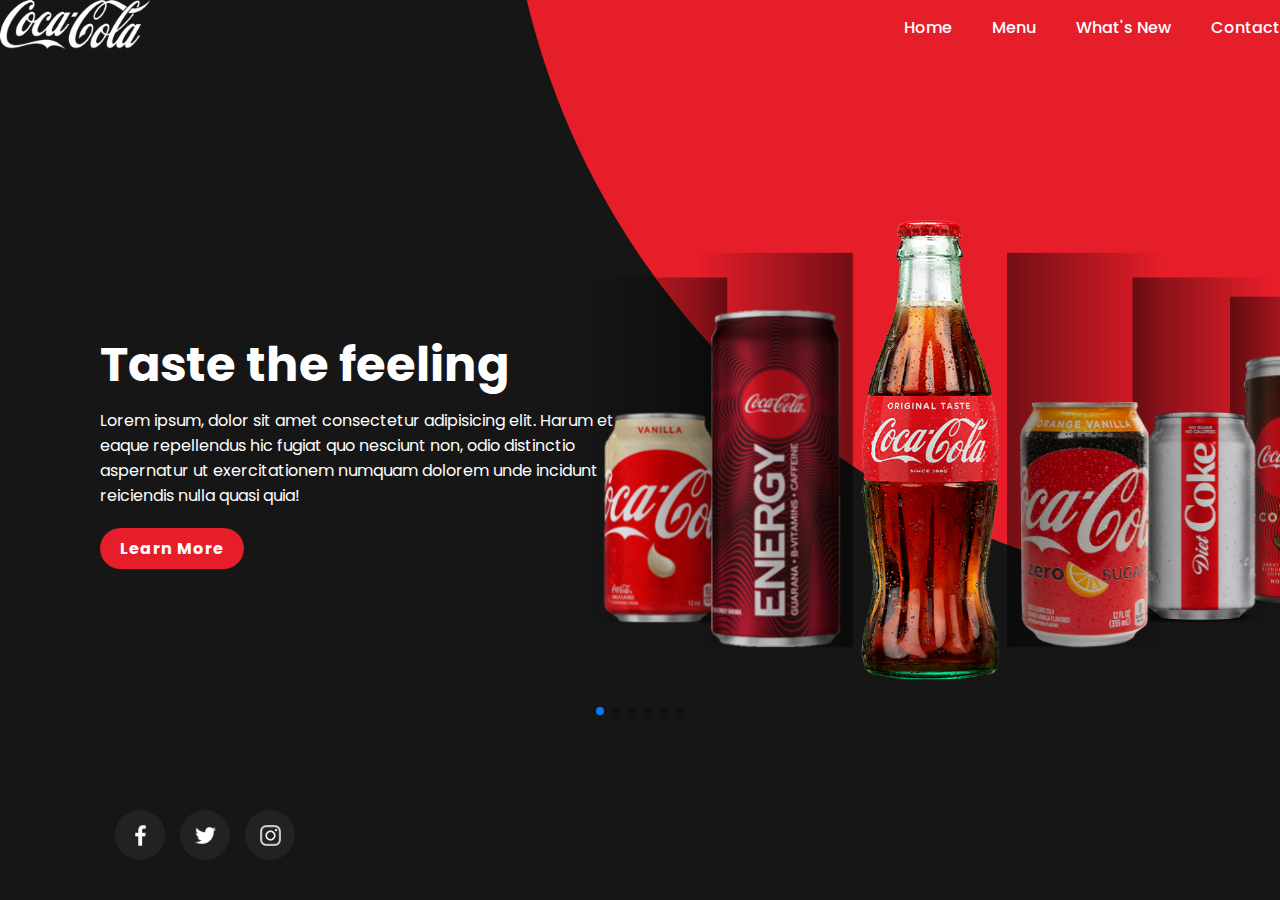
<file: index.html>
<!DOCTYPE html>
<html lang="en">
<head>
    <meta charset="UTF-8">
    <meta http-equiv="X-UA-Compatible" content="IE=edge">
    <meta name="viewport" content="width=device-width, initial-scale=1.0">

<!-- 
    <link rel="preconnect" href="https://fonts.googleapis.com">
    <link rel="preconnect" href="https://fonts.gstatic.com" crossorigin> -->


    <link rel="stylesheet" href="https://unpkg.com/swiper/swiper-bundle.min.css" />
    <link href="https://fonts.googleapis.com/css2?family=Poppins:wght@100&display=swap" rel="stylesheet">
    <link rel="stylesheet" href="stylings.css">
    <link rel = "icon" href = 
    "images/coca-cola-png-41660.png" 
            type = "image/x-icon">
    <title>Advertisment</title>
</head>
<body>
    <section>
        <div class="circle"></div>
        <header>
            <a href="#"><img src="images/logo.png" alt="" class="logo"></a>
            <div class="toggle" onclick="toggleMenu">
            <ul class="navigation">
            <li><a href="#">Home</a></li>
            <li><a href="#">Menu</a></li>
            <li><a href="#">What's New</a></li>
            <li><a href="#">Contact</a></li>
            </ul></div>
        </header>
        <div class="content">
            <div class="textbox">
                <h2>Taste the feeling</h2>
                <p>Lorem ipsum, dolor sit amet consectetur adipisicing elit. Harum et eaque repellendus hic fugiat quo nesciunt non, odio distinctio aspernatur ut exercitationem numquam dolorem unde incidunt reiciendis nulla quasi quia!</p>
                <a href="#">Learn More</a>
            </div>
        <div class="imgBox">
            <div class="swiper-container">
                <div class="swiper-wrapper">
        <div class="swiper-slide"><img src="images/cocacola1.png"></div>
        <div class="swiper-slide"><img src="images/cocacola2.png"></div>
        <div class="swiper-slide"><img src="images/cocacola3.png"></div>
        <div class="swiper-slide"><img src="images/cocacola4.png"></div>
        <div class="swiper-slide"><img src="images/cocacola5.png"></div>
        <div class="swiper-slide"><img src="images/cocacola6.png"></div>
                </div>
        </div></div>
            <!-- Add Pagination -->
    <div class="swiper-pagination"></div>

            <!-- <div class="imgbox">
                <div class="swiper-container">
                <div class="swiper-wrapper">
                <div class="swiper-slide"><img src="images/cocacola1.png" alt=""></div>
                <div class="swiper-slide"><img src="images/cocacola2.png" alt=""></div>
                <div class="swiper-slide"><img src="images/cocacola3.png" alt=""></div>
                <div class="swiper-slide"><img src="images/cocacola4.png" alt=""></div>
                <div class="swiper-slide"><img src="images/cocacola5.png" alt=""></div>
                <div class="swiper-slide"><img src="images/cocacola6.png" alt=""></div>
                </div>


                 <div class="swiper-pagination"></div> 


                </div>
            </div> -->

        </div>
        <ul class="sci">
        <li><a href="#"><img src="images/facebook.png" alt=""></a></li>
        <li><a href="#"><img src="images/twitter.png" alt=""></a></li>
        <li><a href="#"><img src="images/instagram.png" alt=""></a></li>
        </ul>
    </section>
    <script src="https://unpkg.com/swiper/swiper-bundle.min.js"></script>
    <script>
        var swiper = new Swiper('.swiper-container', {
          effect: 'coverflow',
          grabCursor: true,
          centeredSlides: true,
          slidesPerView: 'auto',
          coverflowEffect: {
            rotate: 0,
            stretch: 0,
            depth: 200,
            modifier: 1,
            slideShadows: true,
          },
          pagination: {
            el: '.swiper-pagination',
          },
          loop : true
        });

        function toggleMenu(){
            const menuToggle = document.querySelector('.toggle');
            const navigation = document.querySelector('.navigation');
            menuToggle.classList.toggle('active')
            navigation.classList.toggle('active')
        }
      </script>

</body>
</html>
</file>
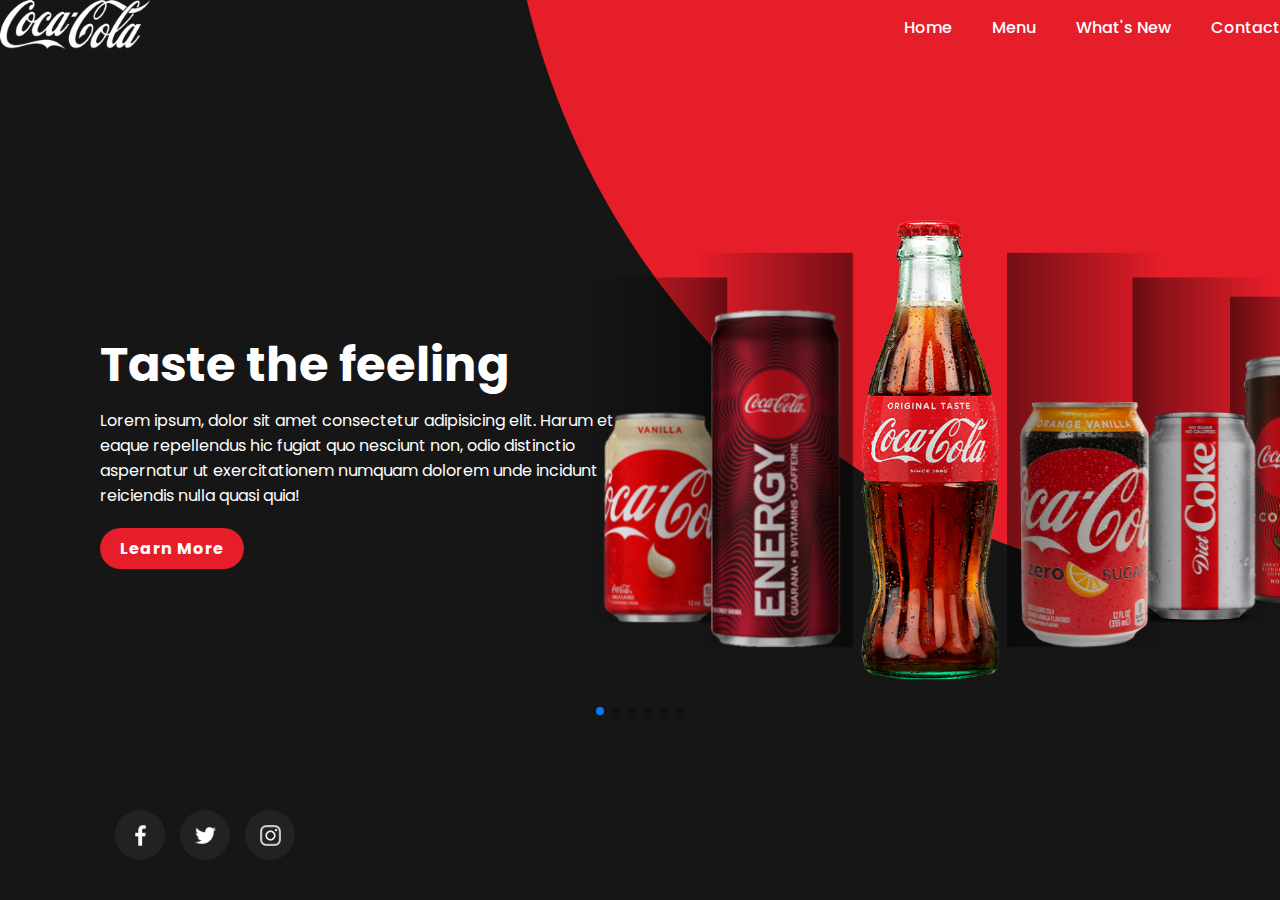
<file: finalsigh.html>
<!DOCTYPE html>
<html lang="en">
<head>
    <meta charset="UTF-8">
    <meta http-equiv="X-UA-Compatible" content="IE=edge">
    <meta name="viewport" content="width=device-width, initial-scale=1.0">

<!-- 
    <link rel="preconnect" href="https://fonts.googleapis.com">
    <link rel="preconnect" href="https://fonts.gstatic.com" crossorigin> -->


    <link rel="stylesheet" href="https://unpkg.com/swiper/swiper-bundle.min.css" />
    <link href="https://fonts.googleapis.com/css2?family=Poppins:wght@100&display=swap" rel="stylesheet">
    <link rel="stylesheet" href="stylings.css">
    <title>Advertisment</title>
</head>
<body>
    <section>
        <div class="circle"></div>
        <header>
            <a href="#"><img src="images/logo.png" alt="" class="logo"></a>
            <div class="toggle" onclick="toggleMenu">
            <ul class="navigation">
            <li><a href="#">Home</a></li>
            <li><a href="#">Menu</a></li>
            <li><a href="#">What's New</a></li>
            <li><a href="#">Contact</a></li>
            </ul></div>
        </header>
        <div class="content">
            <div class="textbox">
                <h2>Taste the feeling</h2>
                <p>Lorem ipsum, dolor sit amet consectetur adipisicing elit. Harum et eaque repellendus hic fugiat quo nesciunt non, odio distinctio aspernatur ut exercitationem numquam dolorem unde incidunt reiciendis nulla quasi quia!</p>
                <a href="#">Learn More</a>
            </div>
        <div class="imgBox">
            <div class="swiper-container">
                <div class="swiper-wrapper">
        <div class="swiper-slide"><img src="images/cocacola1.png"></div>
        <div class="swiper-slide"><img src="images/cocacola2.png"></div>
        <div class="swiper-slide"><img src="images/cocacola3.png"></div>
        <div class="swiper-slide"><img src="images/cocacola4.png"></div>
        <div class="swiper-slide"><img src="images/cocacola5.png"></div>
        <div class="swiper-slide"><img src="images/cocacola6.png"></div>
                </div>
        </div></div>
            <!-- Add Pagination -->
    <div class="swiper-pagination"></div>

            <!-- <div class="imgbox">
                <div class="swiper-container">
                <div class="swiper-wrapper">
                <div class="swiper-slide"><img src="images/cocacola1.png" alt=""></div>
                <div class="swiper-slide"><img src="images/cocacola2.png" alt=""></div>
                <div class="swiper-slide"><img src="images/cocacola3.png" alt=""></div>
                <div class="swiper-slide"><img src="images/cocacola4.png" alt=""></div>
                <div class="swiper-slide"><img src="images/cocacola5.png" alt=""></div>
                <div class="swiper-slide"><img src="images/cocacola6.png" alt=""></div>
                </div>


                 <div class="swiper-pagination"></div> 


                </div>
            </div> -->

        </div>
        <ul class="sci">
        <li><a href="#"><img src="images/facebook.png" alt=""></a></li>
        <li><a href="#"><img src="images/twitter.png" alt=""></a></li>
        <li><a href="#"><img src="images/instagram.png" alt=""></a></li>
        </ul>
    </section>
    <script src="https://unpkg.com/swiper/swiper-bundle.min.js"></script>
    <script>
        var swiper = new Swiper('.swiper-container', {
          effect: 'coverflow',
          grabCursor: true,
          centeredSlides: true,
          slidesPerView: 'auto',
          coverflowEffect: {
            rotate: 0,
            stretch: 0,
            depth: 200,
            modifier: 1,
            slideShadows: true,
          },
          pagination: {
            el: '.swiper-pagination',
          },
          loop : true
        });

        function toggleMenu(){
            const menuToggle = document.querySelector('.toggle');
            const navigation = document.querySelector('.navigation');
            menuToggle.classList.toggle('active')
            navigation.classList.toggle('active')
        }
      </script>

</body>
</html>
</file>
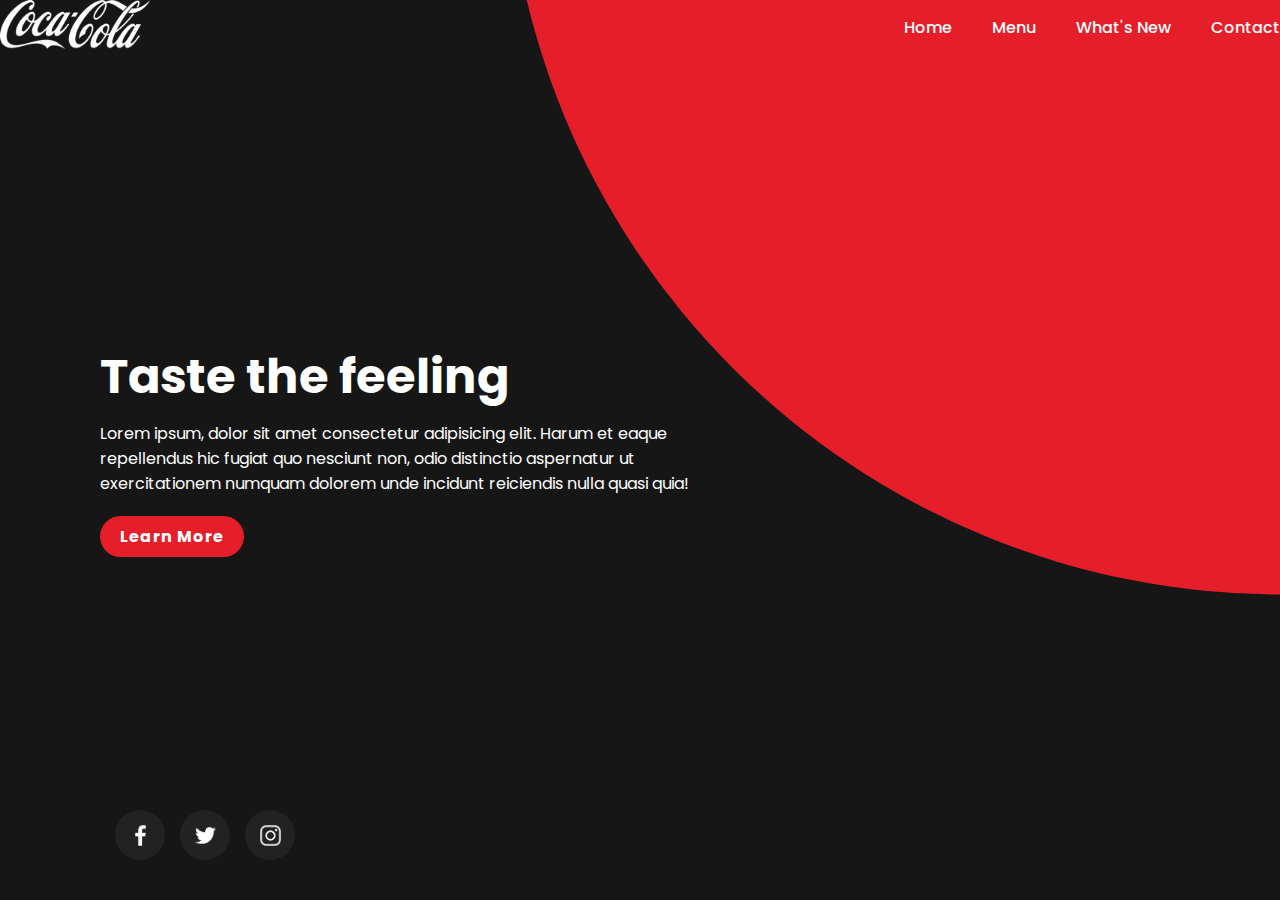
<file: index25.html>
<!DOCTYPE html>
<html lang="en">
<head>
    <meta charset="UTF-8">
    <meta http-equiv="X-UA-Compatible" content="IE=edge">
    <meta name="viewport" content="width=device-width, initial-scale=1.0">
    <link rel="preconnect" href="https://fonts.googleapis.com">
    <link rel="preconnect" href="https://fonts.gstatic.com" crossorigin>
    <link rel="stylesheet" href="https://unpkg.com/swiper/swiper-bundle.min.css" />
    <link href="https://fonts.googleapis.com/css2?family=Poppins:wght@100&display=swap" rel="stylesheet">
    <link rel="stylesheet" href="style.css">
    <title>Advertisment</title>
</head>
<body>
    <section>
        <div class="circle"></div>
        <header>
            <a href="#"><img src="images/logo.png" alt="" class="logo"></a>
            <ul class="navigation">
            <li><a href="#">Home</a></li>
            <li><a href="#">Menu</a></li>
            <li><a href="#">What's New</a></li>
            <li><a href="#">Contact</a></li>
            </ul>
        </header>
        <div class="content">
            <div class="textbox">
                <h2>Taste the feeling</h2>
                <p>Lorem ipsum, dolor sit amet consectetur adipisicing elit. Harum et eaque repellendus hic fugiat quo nesciunt non, odio distinctio aspernatur ut exercitationem numquam dolorem unde incidunt reiciendis nulla quasi quia!</p>
                <a href="#">Learn More</a>
            </div>

            <!-- <div class="imgbox">
                <div class="swiper-container">
                <div class="swiper-wrapper">
                <div class="swiper-slide"><img src="images/cocacola1.png" alt=""></div>
                <div class="swiper-slide"><img src="images/cocacola2.png" alt=""></div>
                <div class="swiper-slide"><img src="images/cocacola3.png" alt=""></div>
                <div class="swiper-slide"><img src="images/cocacola4.png" alt=""></div>
                <div class="swiper-slide"><img src="images/cocacola5.png" alt=""></div>
                <div class="swiper-slide"><img src="images/cocacola6.png" alt=""></div>
                </div>


                 <div class="swiper-pagination"></div> 


                </div>
            </div> -->

        </div>
        <ul class="sci">
        <li><a href="#"><img src="images/facebook.png" alt=""></a></li>
        <li><a href="#"><img src="images/twitter.png" alt=""></a></li>
        <li><a href="#"><img src="images/instagram.png" alt=""></a></li>
        </ul>
    </section>
    <script src="https://unpkg.com/swiper/swiper-bundle.min.js"></script>


    <!-- <script>
        var swiper = new swiper ('.swiper-container', {
        effect: 'coverflow',
        grabCursor: true,
        slidesPerView: 'auto',
        coverflowEffect:{
            rotate: 50,
            stretch: 0,
            depth: 100,
            modifier: 1,
            slideShadows: true,
        },
pagination: {
    el:'.swiper-pagination',
},
})
    </script> -->

</body>
</html>
</file>
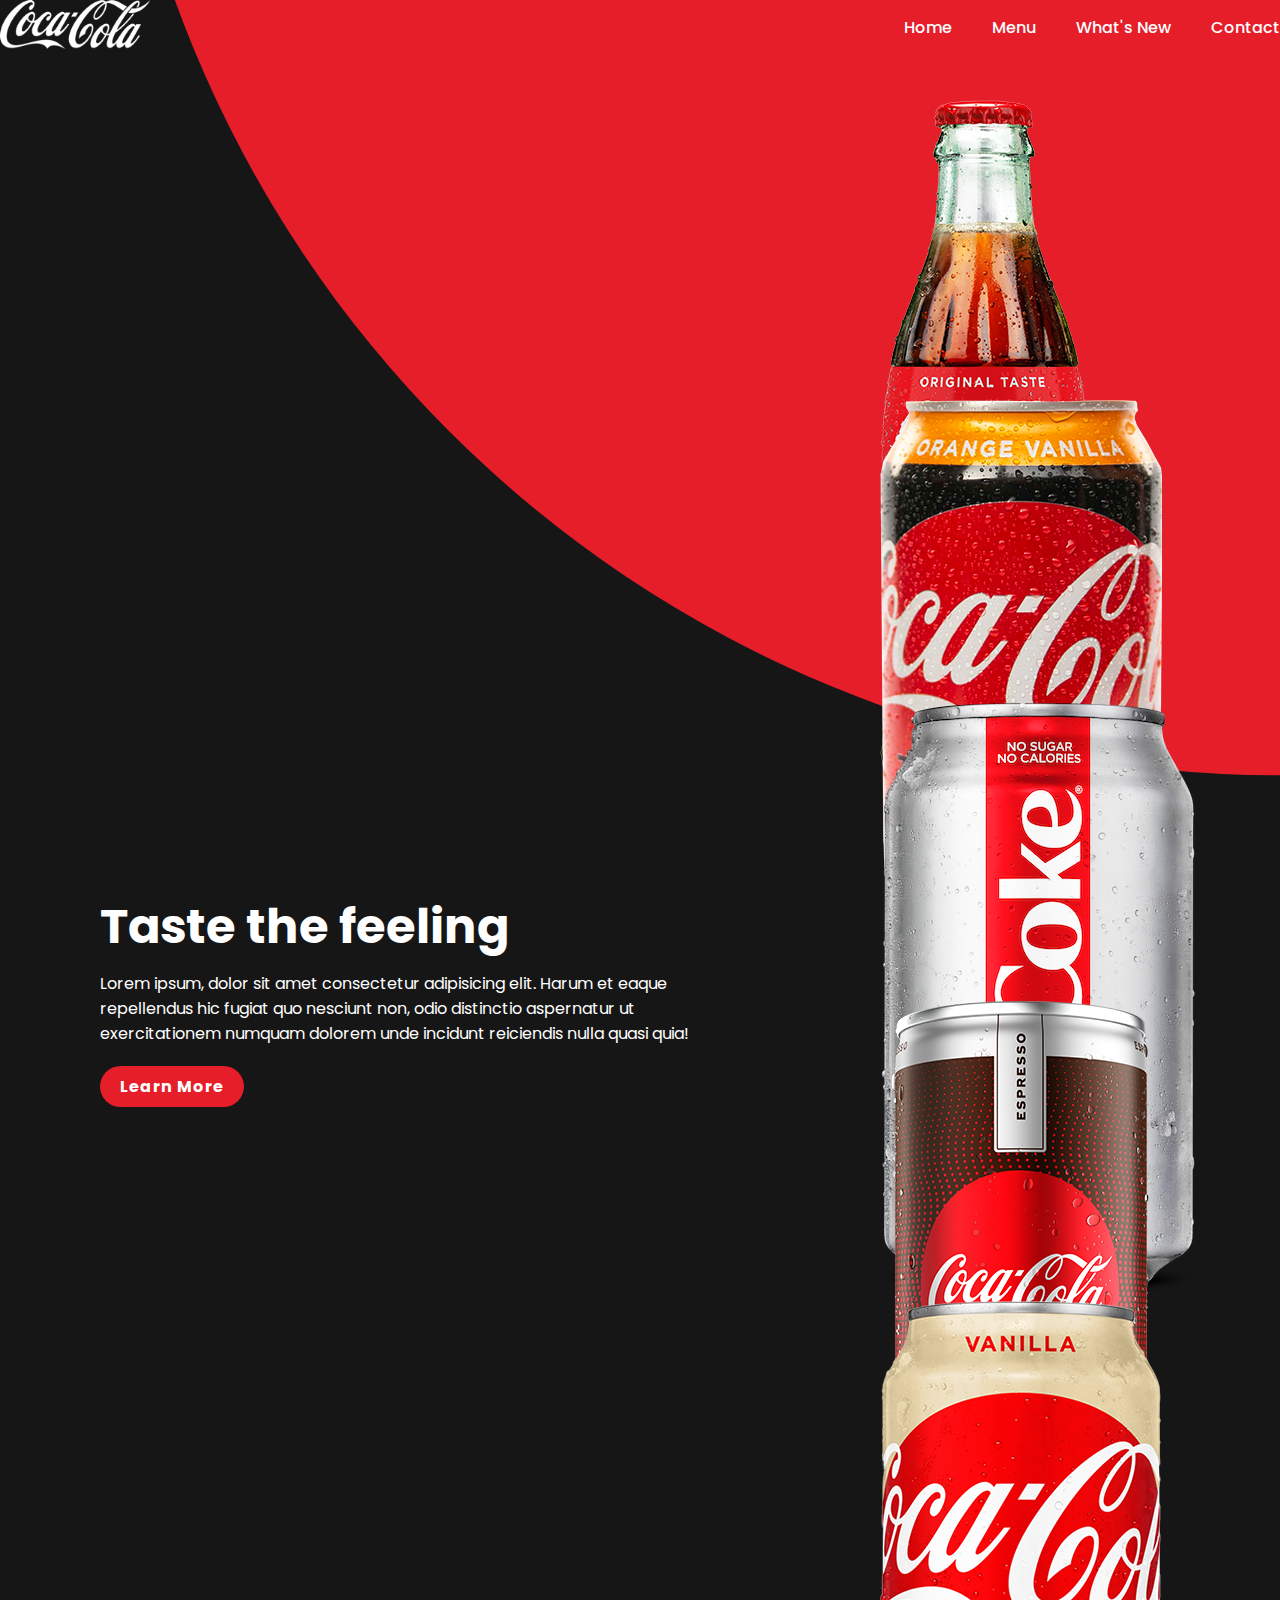
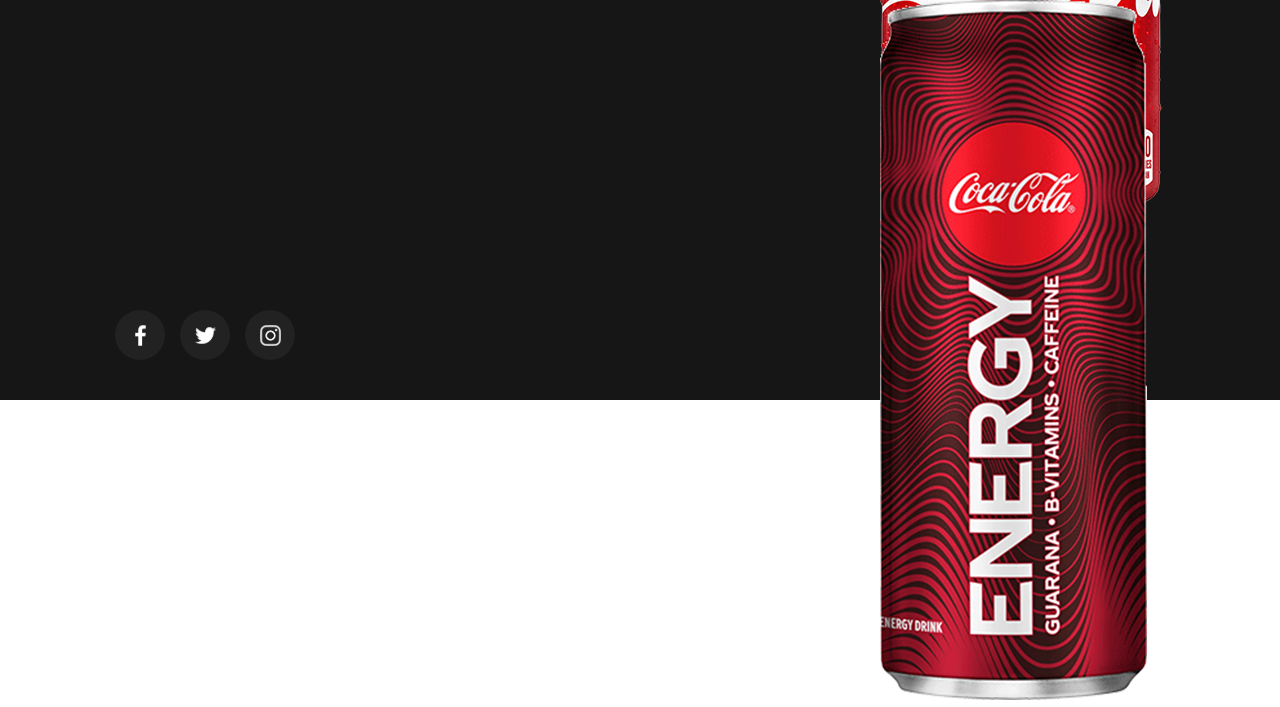
<file: index3.html>
<!DOCTYPE html>
<html lang="en">
<head>
    <meta charset="UTF-8">
    <meta http-equiv="X-UA-Compatible" content="IE=edge">
    <meta name="viewport" content="width=device-width, initial-scale=1.0">
    <link rel="preconnect" href="https://fonts.googleapis.com">
    <link rel="preconnect" href="https://fonts.gstatic.com" crossorigin>
    <link rel="stylesheet" href="https://unpkg.com/swiper/swiper-bundle.min.css" />
    <link href="https://fonts.googleapis.com/css2?family=Poppins:wght@100&display=swap" rel="stylesheet">
    <link rel="stylesheet" href="style.css">
    <title>Advertisment</title>
</head>
<body>
    <section>
        <div class="circle"></div>
        <header>
            <a href="#"><img src="images/logo.png" alt="" class="logo"></a>
            <ul class="navigation">
            <li><a href="#">Home</a></li>
            <li><a href="#">Menu</a></li>
            <li><a href="#">What's New</a></li>
            <li><a href="#">Contact</a></li>
            </ul>
        </header>
        <div class="content">
            <div class="textbox">
                <h2>Taste the feeling</h2>
                <p>Lorem ipsum, dolor sit amet consectetur adipisicing elit. Harum et eaque repellendus hic fugiat quo nesciunt non, odio distinctio aspernatur ut exercitationem numquam dolorem unde incidunt reiciendis nulla quasi quia!</p>
                <a href="#">Learn More</a>
            </div>
        <div class="imgbox">
<div class="swipercontainer">
<div class="swiper-slide"><img src="images/cocacola1.png"></div>
<div class="swiper-slide"><img src="images/cocacola2.png"></div>
<div class="swiper-slide"><img src="images/cocacola3.png"></div>
<div class="swiper-slide"><img src="images/cocacola4.png"></div>
<div class="swiper-slide"><img src="images/cocacola5.png"></div>
<div class="swiper-slide"><img src="images/cocacola6.png"></div>
</div>
        </div>
            <!-- <section class="swiper-container loading">
                <div class="swiper-wrapper">
                  <div class="swiper-slide"><img src="images/cocacola1.png" alt="">
                    <img src="https://drive.google.com/uc?export=view&id=0B_koKn2rKOkLbVhsNzdIYmlfN1E" class="entity-img" />
                    <div class="content">
                      <p class="title" data-swiper-parallax="-30%" data-swiper-parallax-scale=".7">Shaun Matthews</p>
                      <span class="caption" data-swiper-parallax="-20%">Lorem Ipsum has been the industry's standard dummy text ever since the 1500s, when an unknown printer took a galley of type and scrambled it to make a type specimen book.</span>
                    </div>
                  </div>
                  <div class="swiper-slide" style="background-image:url(https://drive.google.com/uc?export=view&id=0B_koKn2rKOkLWTdaX3J5b1VueDg)">
                    <img src="https://drive.google.com/uc?export=view&id=0B_koKn2rKOkLWTdaX3J5b1VueDg" class="entity-img" />
                    <div class="content">
                      <p class="title" data-swiper-parallax="-30%" data-swiper-parallax-scale=".7">Alexis Berry</p>
                      <span class="caption" data-swiper-parallax="-20%">Lorem Ipsum has been the industry's standard dummy text ever since the 1500s, when an unknown printer took a galley of type and scrambled it to make a type specimen book.</span>
                    </div>
                  </div>
                  <div class="swiper-slide" style="background-image:url(https://drive.google.com/uc?export=view&id=0B_koKn2rKOkLRml1b3B6eXVqQ2s)">
                    <img src="https://drive.google.com/uc?export=view&id=0B_koKn2rKOkLRml1b3B6eXVqQ2s" class="entity-img" />
                    <div class="content">
                      <p class="title" data-swiper-parallax="-30%" data-swiper-parallax-scale=".7">Billie	Pierce</p>
                      <span class="caption" data-swiper-parallax="-20%">Lorem Ipsum has been the industry's standard dummy text ever since the 1500s, when an unknown printer took a galley of type and scrambled it to make a type specimen book.</span>
                    </div>
                  </div>
                  <div class="swiper-slide" style="background-image:url(https://drive.google.com/uc?export=view&id=0B_koKn2rKOkLVUpEems2ZXpHYVk)">
                    <img src="https://drive.google.com/uc?export=view&id=0B_koKn2rKOkLVUpEems2ZXpHYVk" class="entity-img" />
                    <div class="content">
                      <p class="title" data-swiper-parallax="-30%" data-swiper-parallax-scale=".7">Trevor	Copeland</p>
                      <span class="caption" data-swiper-parallax="-20%">Lorem Ipsum has been the industry's standard dummy text ever since the 1500s, when an unknown printer took a galley of type and scrambled it to make a type specimen book.</span>
                    </div>
                  </div>
                  <div class="swiper-slide" style="background-image:url(https://drive.google.com/uc?export=view&id=0B_koKn2rKOkLNXBIcEdOUFVIWmM)">
                    <img src="https://drive.google.com/uc?export=view&id=0B_koKn2rKOkLNXBIcEdOUFVIWmM" class="entity-img" />
                    <div class="content">
                      <p class="title" data-swiper-parallax="-30%" data-swiper-parallax-scale=".7">Bernadette	Newman</p>
                      <span class="caption" data-swiper-parallax="-20%">Lorem Ipsum has been the industry's standard dummy text ever since the 1500s, when an unknown printer took a galley of type and scrambled it to make a type specimen book.</span>
                    </div>
                  </div>
                </div>
                
                If we need pagination 
                <div class="swiper-pagination"></div>
                If we need navigation buttons 
                <div class="swiper-button-prev swiper-button-white"></div>
                <div class="swiper-button-next swiper-button-white"></div>
              </section>
               -->
            <!-- <div class="swiper-container">
                <div class="swiper-wrapper"></div>
                    <div class="swiper-slide"><img src="images/cocacola1.png" alt="">
                    </div>
                    <div class="swiper-slide"><img src="images/cocacola1.png" alt="">
                    </div>
                    <div class="swiper-slide"><img src="images/cocacola1.png" alt="">
                    </div>
                    <div class="swiper-slide"><img src="images/cocacola1.png" alt="">
                </div>
                    <div class="swiper-slide"><img src="images/cocacola1.png" alt="">
                    </div>
                </div>
                 -->
            <!-- <div class="imgbox">
                <div class="swiper-container">
                <div class="swiper-wrapper">
                <div class="swiper-slide"><img src="images/cocacola1.png" alt=""></div>
                <div class="swiper-slide"><img src="images/cocacola2.png" alt=""></div>
                <div class="swiper-slide"><img src="images/cocacola3.png" alt=""></div>
                <div class="swiper-slide"><img src="images/cocacola4.png" alt=""></div>
                <div class="swiper-slide"><img src="images/cocacola5.png" alt=""></div>
                <div class="swiper-slide"><img src="images/cocacola6.png" alt=""></div>
                </div>


                 <div class="swiper-pagination"></div> 


                </div>
            </div> -->

        </div>
        <ul class="sci">
        <li><a href="#"><img src="images/facebook.png" alt=""></a></li>
        <li><a href="#"><img src="images/twitter.png" alt=""></a></li>
        <li><a href="#"><img src="images/instagram.png" alt=""></a></li>
        </ul>
    </section>
    <script src="https://unpkg.com/swiper/swiper-bundle.min.js"></script>


    <!-- <script>
        var swiper = new swiper ('.swiper-container', {
        effect: 'coverflow',
        grabCursor: true,
        slidesPerView: 'auto',
        coverflowEffect:{
            rotate: 50,
            stretch: 0,
            depth: 100,
            modifier: 1,
            slideShadows: true,
        },
pagination: {
    el:'.swiper-pagination',
},
})
    </script> -->

</body>
</html>
</file>
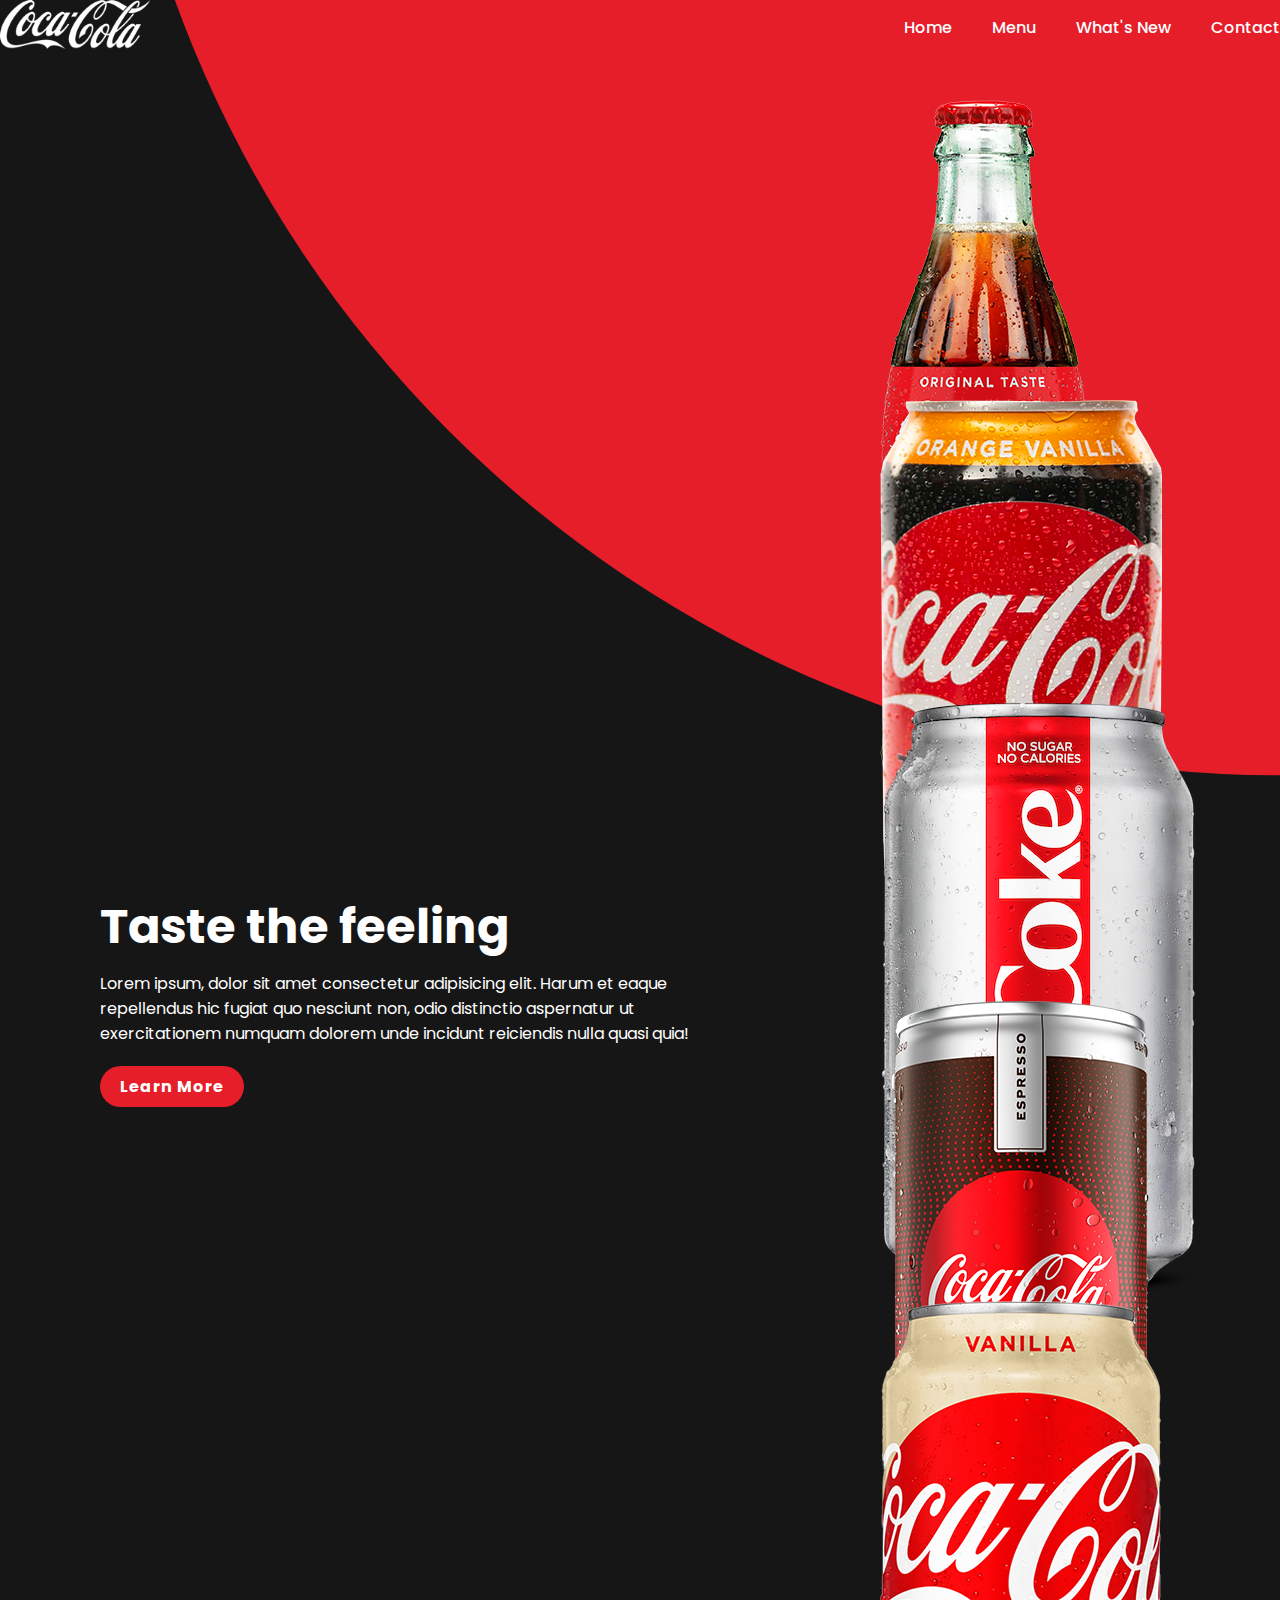
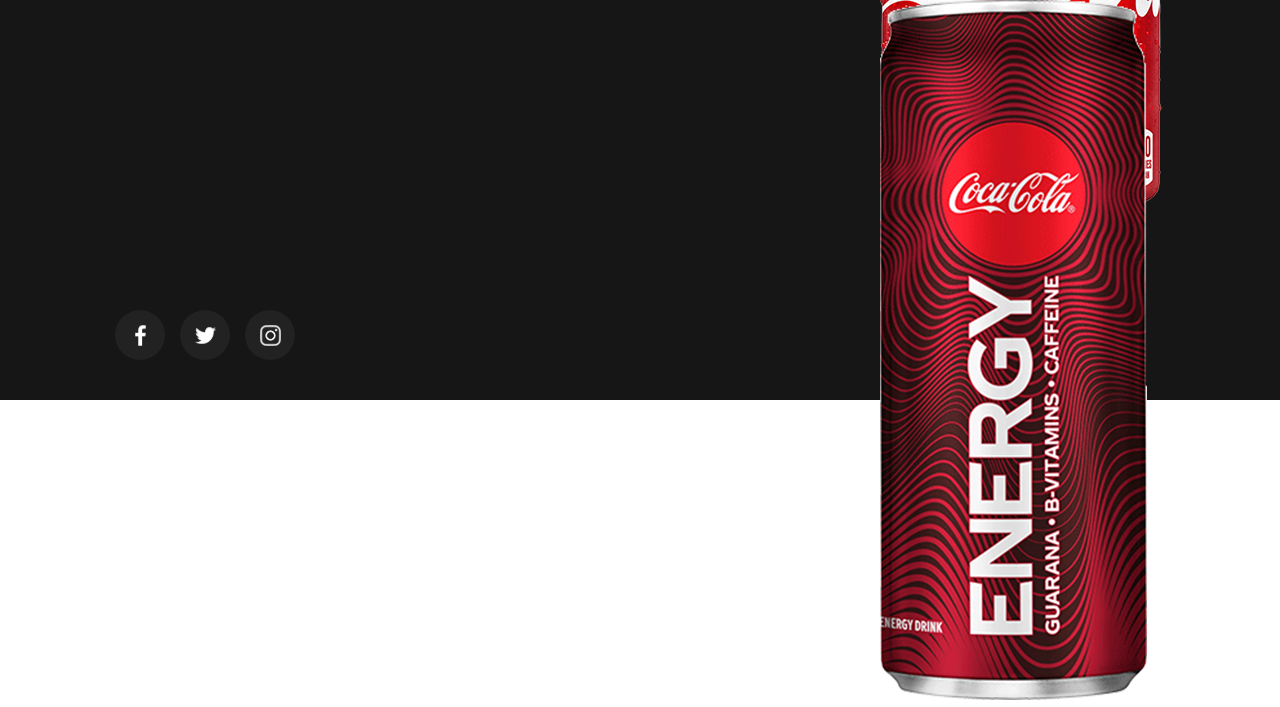
<file: index44.html>
<!DOCTYPE html>
<html lang="en">
<head>
    <meta charset="UTF-8">
    <meta http-equiv="X-UA-Compatible" content="IE=edge">
    <meta name="viewport" content="width=device-width, initial-scale=1.0">
    <link rel="preconnect" href="https://fonts.googleapis.com">
    <link rel="preconnect" href="https://fonts.gstatic.com" crossorigin>
    <link rel="stylesheet" href="https://unpkg.com/swiper/swiper-bundle.min.css" />
    <link href="https://fonts.googleapis.com/css2?family=Poppins:wght@100&display=swap" rel="stylesheet">
    <link rel="stylesheet" href="style.css">
    <title>Advertisment</title>
</head>
<body>
    <section>
        <div class="circle"></div>
        <header>
            <a href="#"><img src="images/logo.png" alt="" class="logo"></a>
            <ul class="navigation">
            <li><a href="#">Home</a></li>
            <li><a href="#">Menu</a></li>
            <li><a href="#">What's New</a></li>
            <li><a href="#">Contact</a></li>
            </ul>
        </header>
        <div class="content">
            <div class="textbox">
                <h2>Taste the feeling</h2>
                <p>Lorem ipsum, dolor sit amet consectetur adipisicing elit. Harum et eaque repellendus hic fugiat quo nesciunt non, odio distinctio aspernatur ut exercitationem numquam dolorem unde incidunt reiciendis nulla quasi quia!</p>
                <a href="#">Learn More</a>
            </div>
        <div class="imgbox">
<div class="swipercontainer">
<div class="swiper-slide"><img src="images/cocacola1.png"></div>
<div class="swiper-slide"><img src="images/cocacola2.png"></div>
<div class="swiper-slide"><img src="images/cocacola3.png"></div>
<div class="swiper-slide"><img src="images/cocacola4.png"></div>
<div class="swiper-slide"><img src="images/cocacola5.png"></div>
<div class="swiper-slide"><img src="images/cocacola6.png"></div>
</div>
        </div>
            <!-- <section class="swiper-container loading">
                <div class="swiper-wrapper">
                  <div class="swiper-slide"><img src="images/cocacola1.png" alt="">
                    <img src="https://drive.google.com/uc?export=view&id=0B_koKn2rKOkLbVhsNzdIYmlfN1E" class="entity-img" />
                    <div class="content">
                      <p class="title" data-swiper-parallax="-30%" data-swiper-parallax-scale=".7">Shaun Matthews</p>
                      <span class="caption" data-swiper-parallax="-20%">Lorem Ipsum has been the industry's standard dummy text ever since the 1500s, when an unknown printer took a galley of type and scrambled it to make a type specimen book.</span>
                    </div>
                  </div>
                  <div class="swiper-slide" style="background-image:url(https://drive.google.com/uc?export=view&id=0B_koKn2rKOkLWTdaX3J5b1VueDg)">
                    <img src="https://drive.google.com/uc?export=view&id=0B_koKn2rKOkLWTdaX3J5b1VueDg" class="entity-img" />
                    <div class="content">
                      <p class="title" data-swiper-parallax="-30%" data-swiper-parallax-scale=".7">Alexis Berry</p>
                      <span class="caption" data-swiper-parallax="-20%">Lorem Ipsum has been the industry's standard dummy text ever since the 1500s, when an unknown printer took a galley of type and scrambled it to make a type specimen book.</span>
                    </div>
                  </div>
                  <div class="swiper-slide" style="background-image:url(https://drive.google.com/uc?export=view&id=0B_koKn2rKOkLRml1b3B6eXVqQ2s)">
                    <img src="https://drive.google.com/uc?export=view&id=0B_koKn2rKOkLRml1b3B6eXVqQ2s" class="entity-img" />
                    <div class="content">
                      <p class="title" data-swiper-parallax="-30%" data-swiper-parallax-scale=".7">Billie	Pierce</p>
                      <span class="caption" data-swiper-parallax="-20%">Lorem Ipsum has been the industry's standard dummy text ever since the 1500s, when an unknown printer took a galley of type and scrambled it to make a type specimen book.</span>
                    </div>
                  </div>
                  <div class="swiper-slide" style="background-image:url(https://drive.google.com/uc?export=view&id=0B_koKn2rKOkLVUpEems2ZXpHYVk)">
                    <img src="https://drive.google.com/uc?export=view&id=0B_koKn2rKOkLVUpEems2ZXpHYVk" class="entity-img" />
                    <div class="content">
                      <p class="title" data-swiper-parallax="-30%" data-swiper-parallax-scale=".7">Trevor	Copeland</p>
                      <span class="caption" data-swiper-parallax="-20%">Lorem Ipsum has been the industry's standard dummy text ever since the 1500s, when an unknown printer took a galley of type and scrambled it to make a type specimen book.</span>
                    </div>
                  </div>
                  <div class="swiper-slide" style="background-image:url(https://drive.google.com/uc?export=view&id=0B_koKn2rKOkLNXBIcEdOUFVIWmM)">
                    <img src="https://drive.google.com/uc?export=view&id=0B_koKn2rKOkLNXBIcEdOUFVIWmM" class="entity-img" />
                    <div class="content">
                      <p class="title" data-swiper-parallax="-30%" data-swiper-parallax-scale=".7">Bernadette	Newman</p>
                      <span class="caption" data-swiper-parallax="-20%">Lorem Ipsum has been the industry's standard dummy text ever since the 1500s, when an unknown printer took a galley of type and scrambled it to make a type specimen book.</span>
                    </div>
                  </div>
                </div>
                
                If we need pagination 
                <div class="swiper-pagination"></div>
                If we need navigation buttons 
                <div class="swiper-button-prev swiper-button-white"></div>
                <div class="swiper-button-next swiper-button-white"></div>
              </section>
               -->
            <!-- <div class="swiper-container">
                <div class="swiper-wrapper"></div>
                    <div class="swiper-slide"><img src="images/cocacola1.png" alt="">
                    </div>
                    <div class="swiper-slide"><img src="images/cocacola1.png" alt="">
                    </div>
                    <div class="swiper-slide"><img src="images/cocacola1.png" alt="">
                    </div>
                    <div class="swiper-slide"><img src="images/cocacola1.png" alt="">
                </div>
                    <div class="swiper-slide"><img src="images/cocacola1.png" alt="">
                    </div>
                </div>
                 -->
            <!-- <div class="imgbox">
                <div class="swiper-container">
                <div class="swiper-wrapper">
                <div class="swiper-slide"><img src="images/cocacola1.png" alt=""></div>
                <div class="swiper-slide"><img src="images/cocacola2.png" alt=""></div>
                <div class="swiper-slide"><img src="images/cocacola3.png" alt=""></div>
                <div class="swiper-slide"><img src="images/cocacola4.png" alt=""></div>
                <div class="swiper-slide"><img src="images/cocacola5.png" alt=""></div>
                <div class="swiper-slide"><img src="images/cocacola6.png" alt=""></div>
                </div>


                 <div class="swiper-pagination"></div> 


                </div>
            </div> -->

        </div>
        <ul class="sci">
        <li><a href="#"><img src="images/facebook.png" alt=""></a></li>
        <li><a href="#"><img src="images/twitter.png" alt=""></a></li>
        <li><a href="#"><img src="images/instagram.png" alt=""></a></li>
        </ul>
    </section>
    <script src="https://unpkg.com/swiper/swiper-bundle.min.js"></script>


<script>
        var swiper = new swiper ('.swiper-container', {
        effect: 'coverflow',
        grabCursor: true,
        slidesPerView: 'auto',
        coverflowEffect:{
            rotate: 50,
            stretch: 0,
            depth: 100,
            modifier: 1,
            slideShadows: true,
        },
pagination: {
    el:'.swiper-pagination',
},
})
    </script> 

</body>
</html>
</file>
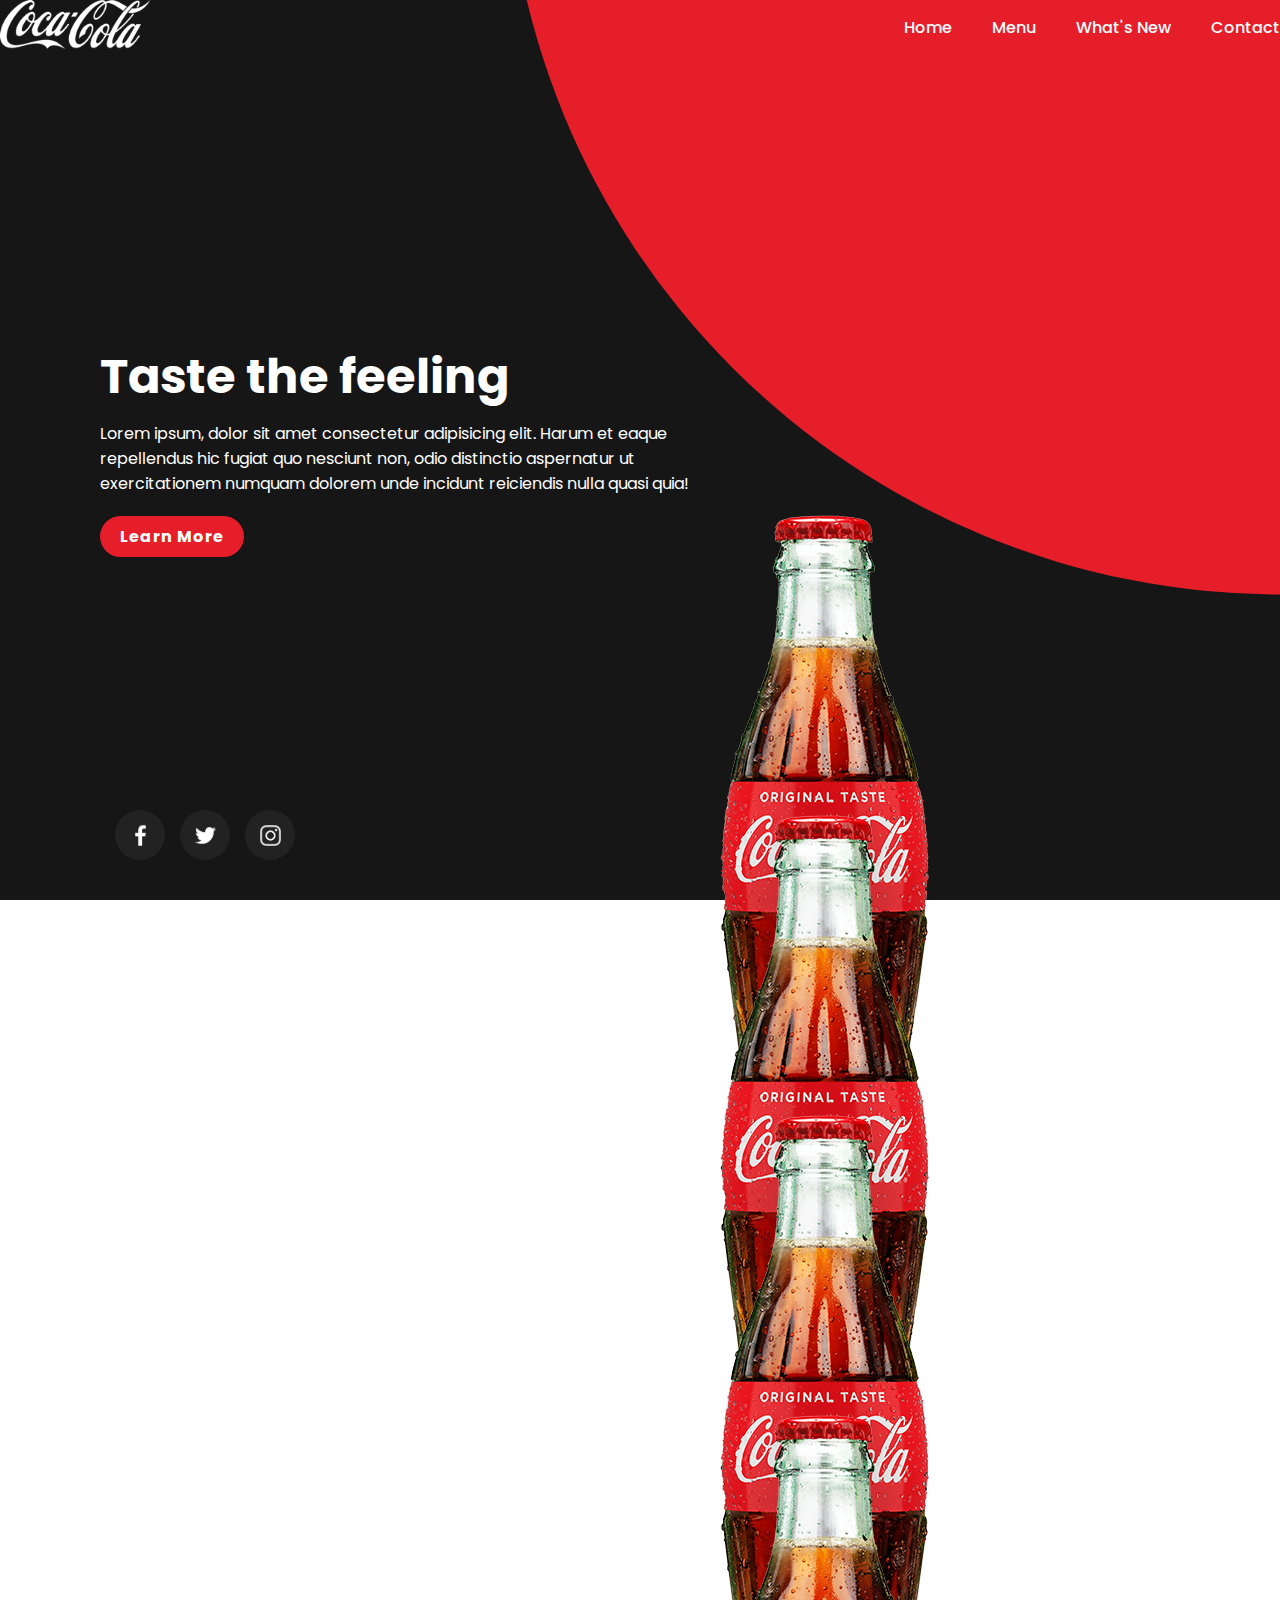
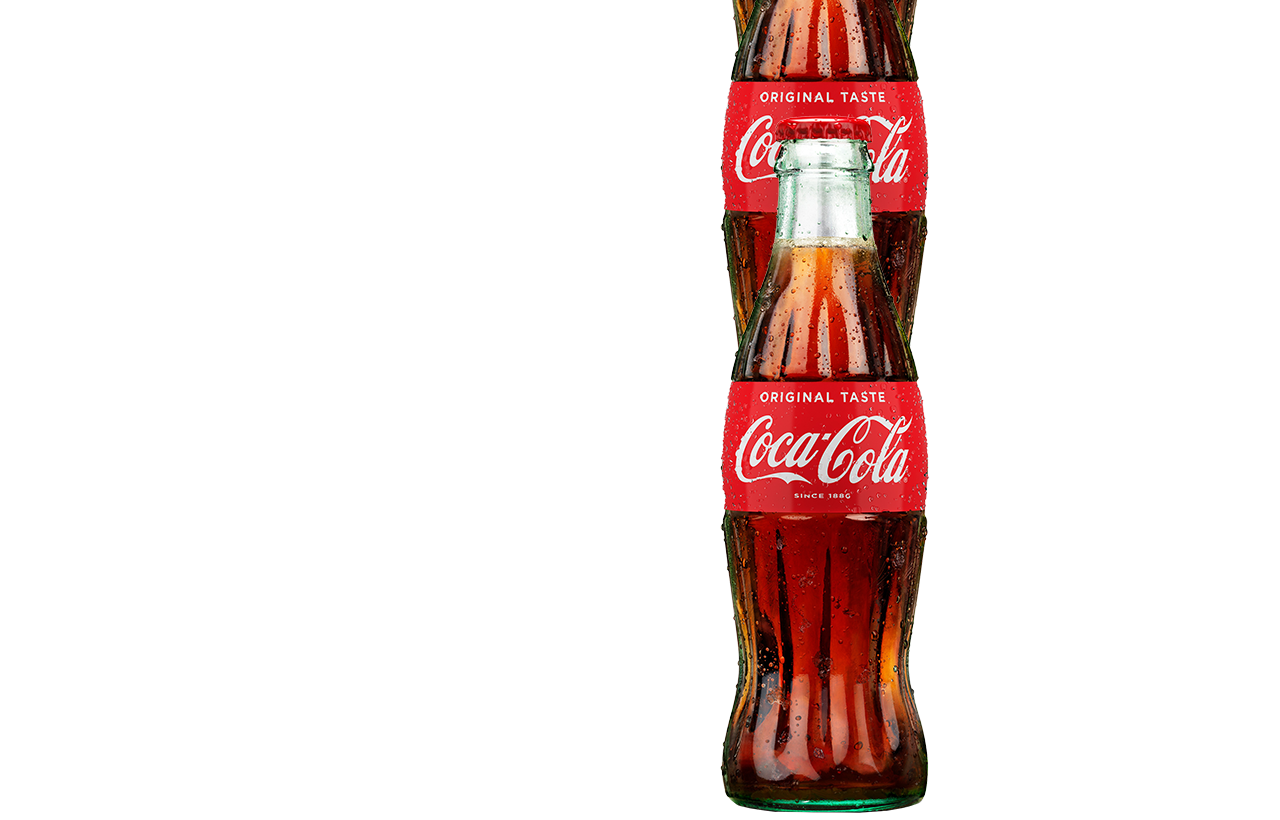
<file: indexi.html>
<!DOCTYPE html>
<html lang="en">
<head>
    <meta charset="UTF-8">
    <meta http-equiv="X-UA-Compatible" content="IE=edge">
    <meta name="viewport" content="width=device-width, initial-scale=1.0">
    <link rel="preconnect" href="https://fonts.googleapis.com">
    <link rel="preconnect" href="https://fonts.gstatic.com" crossorigin>
    <link rel="stylesheet" href="https://unpkg.com/swiper/swiper-bundle.min.css" />
    <link href="https://fonts.googleapis.com/css2?family=Poppins:wght@100&display=swap" rel="stylesheet">
    <link rel="stylesheet" href="style.css">
    <title>Advertisment</title>
</head>
<body>
    <section>
        <div class="circle"></div>
        <header>
            <a href="#"><img src="images/logo.png" alt="" class="logo"></a>
            <ul class="navigation">
            <li><a href="#">Home</a></li>
            <li><a href="#">Menu</a></li>
            <li><a href="#">What's New</a></li>
            <li><a href="#">Contact</a></li>
            </ul>
        </header>
        <div class="content">
            <div class="textbox">
                <h2>Taste the feeling</h2>
                <p>Lorem ipsum, dolor sit amet consectetur adipisicing elit. Harum et eaque repellendus hic fugiat quo nesciunt non, odio distinctio aspernatur ut exercitationem numquam dolorem unde incidunt reiciendis nulla quasi quia!</p>
                <a href="#">Learn More</a>
            </div>

            <div class="swiper-container">
                <div class="swiper-wrapper"></div>
                    <div class="swiper-slide"><img src="images/cocacola1.png" alt="">
                    </div>
                    <div class="swiper-slide"><img src="images/cocacola1.png" alt="">
                    </div>
                    <div class="swiper-slide"><img src="images/cocacola1.png" alt="">
                    </div>
                    <div class="swiper-slide"><img src="images/cocacola1.png" alt="">
                </div>
                    <div class="swiper-slide"><img src="images/cocacola1.png" alt="">
                    </div>
                </div>
                
            <!-- <div class="imgbox">
                <div class="swiper-container">
                <div class="swiper-wrapper">
                <div class="swiper-slide"><img src="images/cocacola1.png" alt=""></div>
                <div class="swiper-slide"><img src="images/cocacola2.png" alt=""></div>
                <div class="swiper-slide"><img src="images/cocacola3.png" alt=""></div>
                <div class="swiper-slide"><img src="images/cocacola4.png" alt=""></div>
                <div class="swiper-slide"><img src="images/cocacola5.png" alt=""></div>
                <div class="swiper-slide"><img src="images/cocacola6.png" alt=""></div>
                </div>


                 <div class="swiper-pagination"></div> 


                </div>
            </div> -->

        </div>
        <ul class="sci">
        <li><a href="#"><img src="images/facebook.png" alt=""></a></li>
        <li><a href="#"><img src="images/twitter.png" alt=""></a></li>
        <li><a href="#"><img src="images/instagram.png" alt=""></a></li>
        </ul>
    </section>
    <script src="https://unpkg.com/swiper/swiper-bundle.min.js"></script>


    <!-- <script>
        var swiper = new swiper ('.swiper-container', {
        effect: 'coverflow',
        grabCursor: true,
        slidesPerView: 'auto',
        coverflowEffect:{
            rotate: 50,
            stretch: 0,
            depth: 100,
            modifier: 1,
            slideShadows: true,
        },
pagination: {
    el:'.swiper-pagination',
},
})
    </script> -->

</body>
</html>
</file>
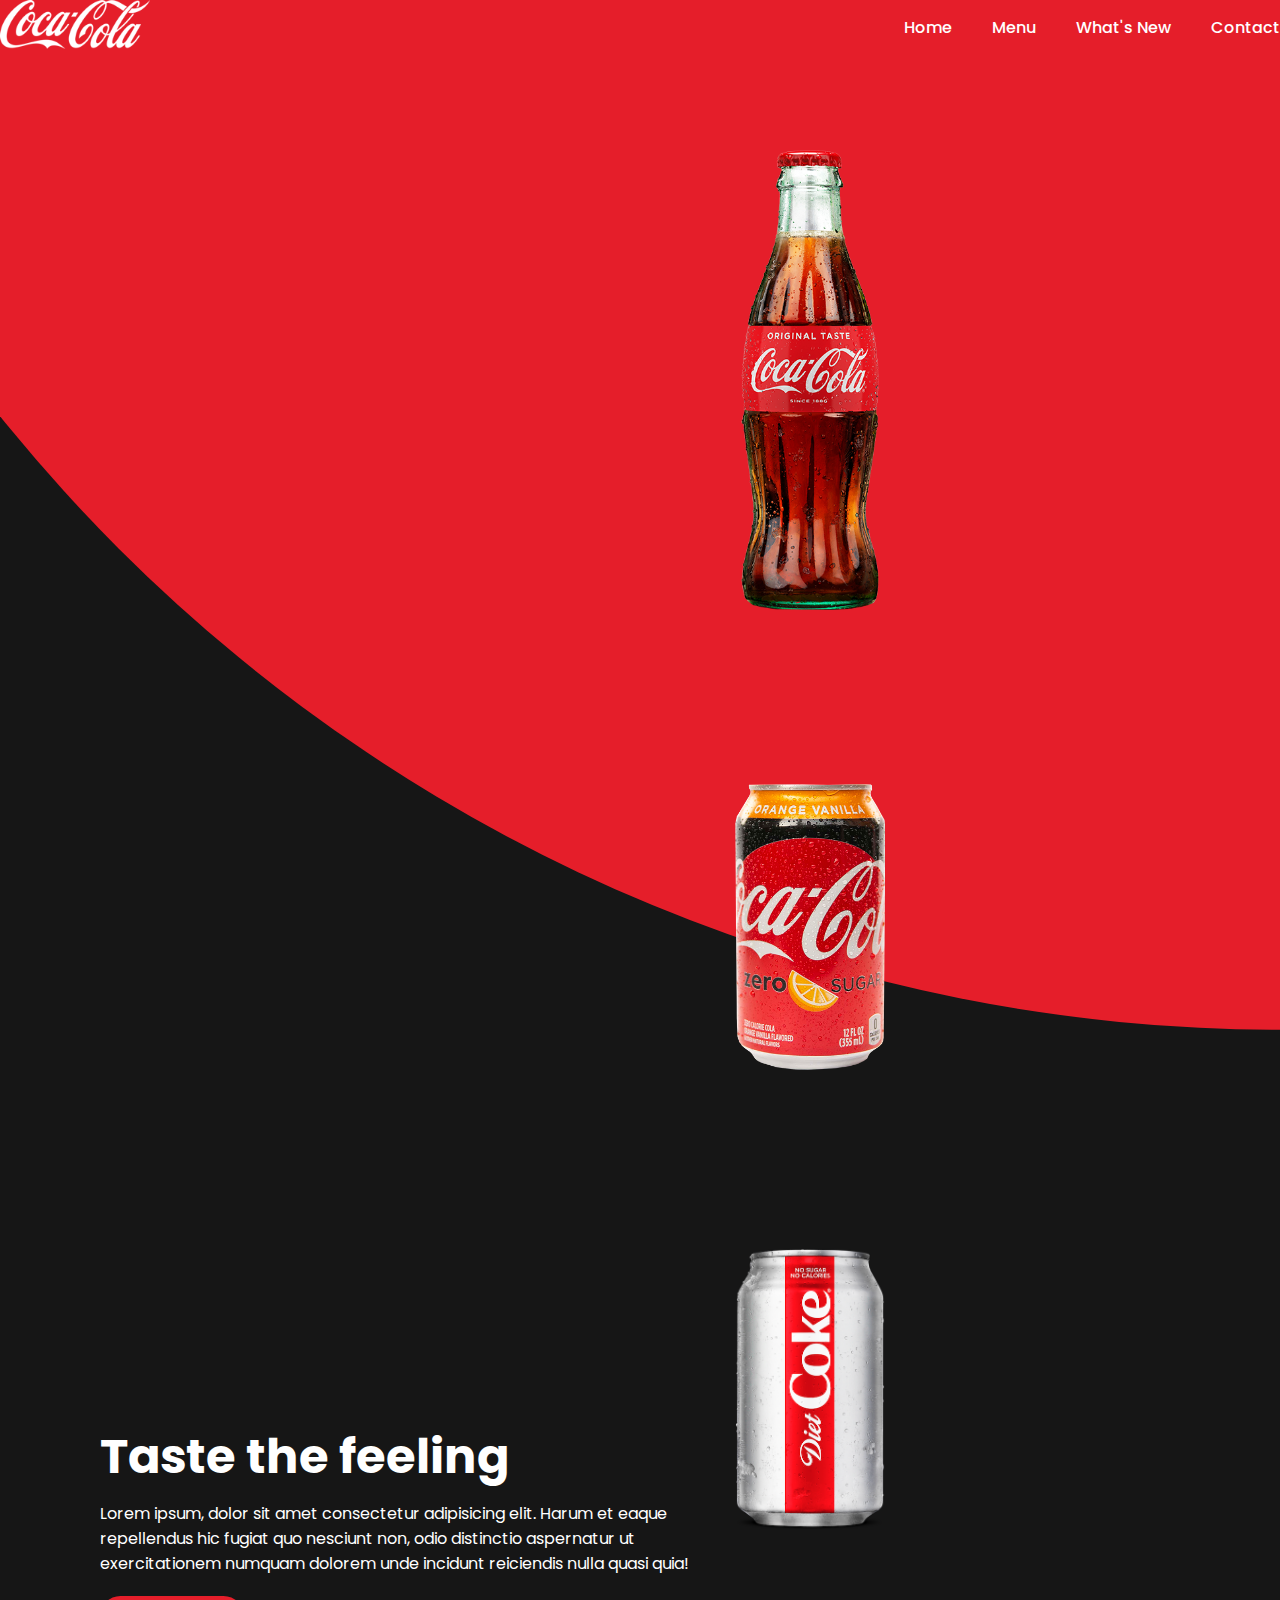
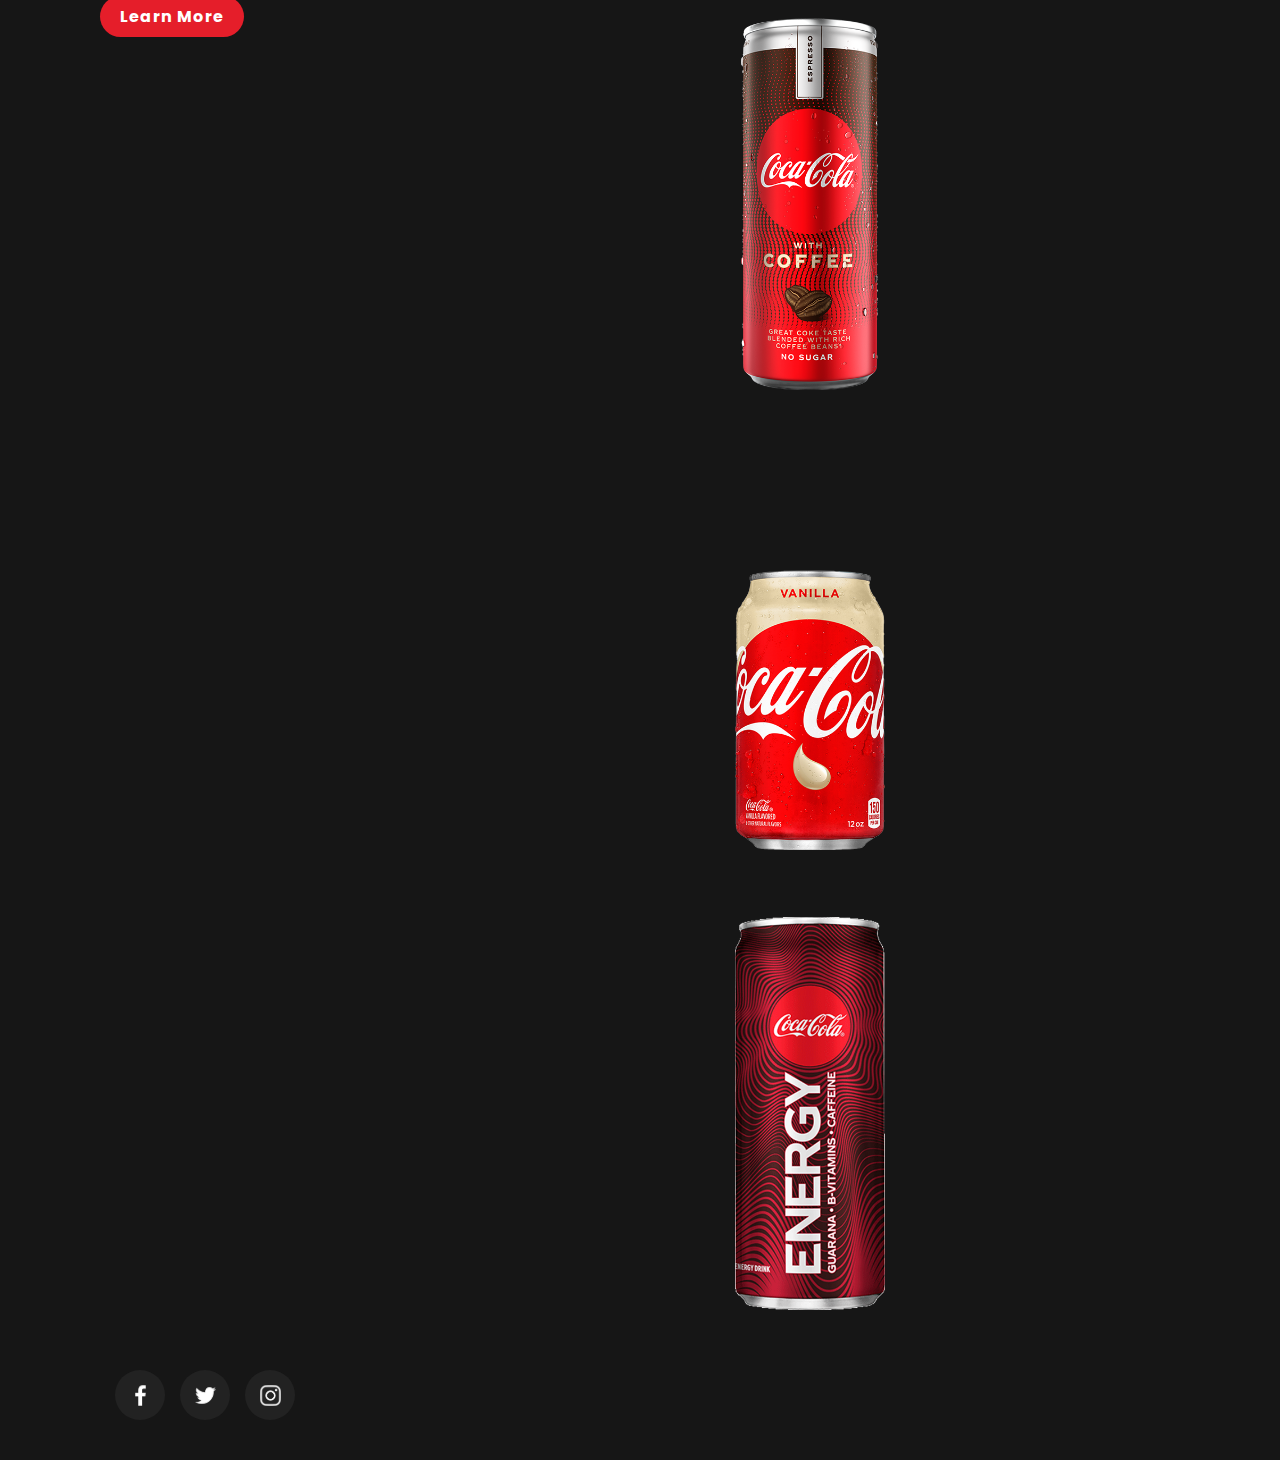
<file: indexing.html>
<!DOCTYPE html>
<html lang="en">
<head>
    <meta charset="UTF-8">
    <meta http-equiv="X-UA-Compatible" content="IE=edge">
    <meta name="viewport" content="width=device-width, initial-scale=1.0">
    <link rel="preconnect" href="https://fonts.googleapis.com">
    <link rel="preconnect" href="https://fonts.gstatic.com" crossorigin>
    <link rel="stylesheet" href="https://unpkg.com/swiper/swiper-bundle.min.css" />
    <link href="https://fonts.googleapis.com/css2?family=Poppins:wght@100&display=swap" rel="stylesheet">
    <link rel="stylesheet" href="stylings.css">
    <title>Advertisment</title>
</head>
<body>
    <section>
        <div class="circle"></div>
        <header>
            <a href="#"><img src="images/logo.png" alt="" class="logo"></a>
            <ul class="navigation">
            <li><a href="#">Home</a></li>
            <li><a href="#">Menu</a></li>
            <li><a href="#">What's New</a></li>
            <li><a href="#">Contact</a></li>
            </ul>
        </header>
        <div class="content">
            <div class="textbox">
                <h2>Taste the feeling</h2>
                <p>Lorem ipsum, dolor sit amet consectetur adipisicing elit. Harum et eaque repellendus hic fugiat quo nesciunt non, odio distinctio aspernatur ut exercitationem numquam dolorem unde incidunt reiciendis nulla quasi quia!</p>
                <a href="#">Learn More</a>
            </div>
        <div class="imgBox">
<div class="swiper-container">
<div class="slide-wrapper">
<div class="swiper-slide"><img src="images/cocacola1.png"></div>
<div class="swiper-slide"><img src="images/cocacola2.png"></div>
<div class="swiper-slide"><img src="images/cocacola3.png"></div>
<div class="swiper-slide"><img src="images/cocacola4.png"></div>
<div class="swiper-slide"><img src="images/cocacola5.png"></div>
<div class="swiper-slide"><img src="images/cocacola6.png"></div>
</div></div>
        </div>
            
            <!-- <div class="imgbox">
                <div class="swiper-container">
                <div class="swiper-wrapper">
                <div class="swiper-slide"><img src="images/cocacola1.png" alt=""></div>
                <div class="swiper-slide"><img src="images/cocacola2.png" alt=""></div>
                <div class="swiper-slide"><img src="images/cocacola3.png" alt=""></div>
                <div class="swiper-slide"><img src="images/cocacola4.png" alt=""></div>
                <div class="swiper-slide"><img src="images/cocacola5.png" alt=""></div>
                <div class="swiper-slide"><img src="images/cocacola6.png" alt=""></div>
                </div>


                 <div class="swiper-pagination"></div> 


                </div>
            </div> -->

        </div>
        <ul class="sci">
        <li><a href="#"><img src="images/facebook.png" alt=""></a></li>
        <li><a href="#"><img src="images/twitter.png" alt=""></a></li>
        <li><a href="#"><img src="images/instagram.png" alt=""></a></li>
        </ul>
    </section>
    <script src="https://unpkg.com/swiper/swiper-bundle.min.js"></script>
<script>
        var swiper = new swiper ('.swiper-container', {
        effect: 'coverflow',
        grabCursor: true,
        slidesPerView: 'auto',
        coverflowEffect:{
            rotate: 50,
            stretch: 0,
            depth: 100,
            modifier: 1,
            slideShadows: true,
        },
pagination: {
    el:'.swiper-pagination',
},
})
    </script> 

</body>
</html>
</file>
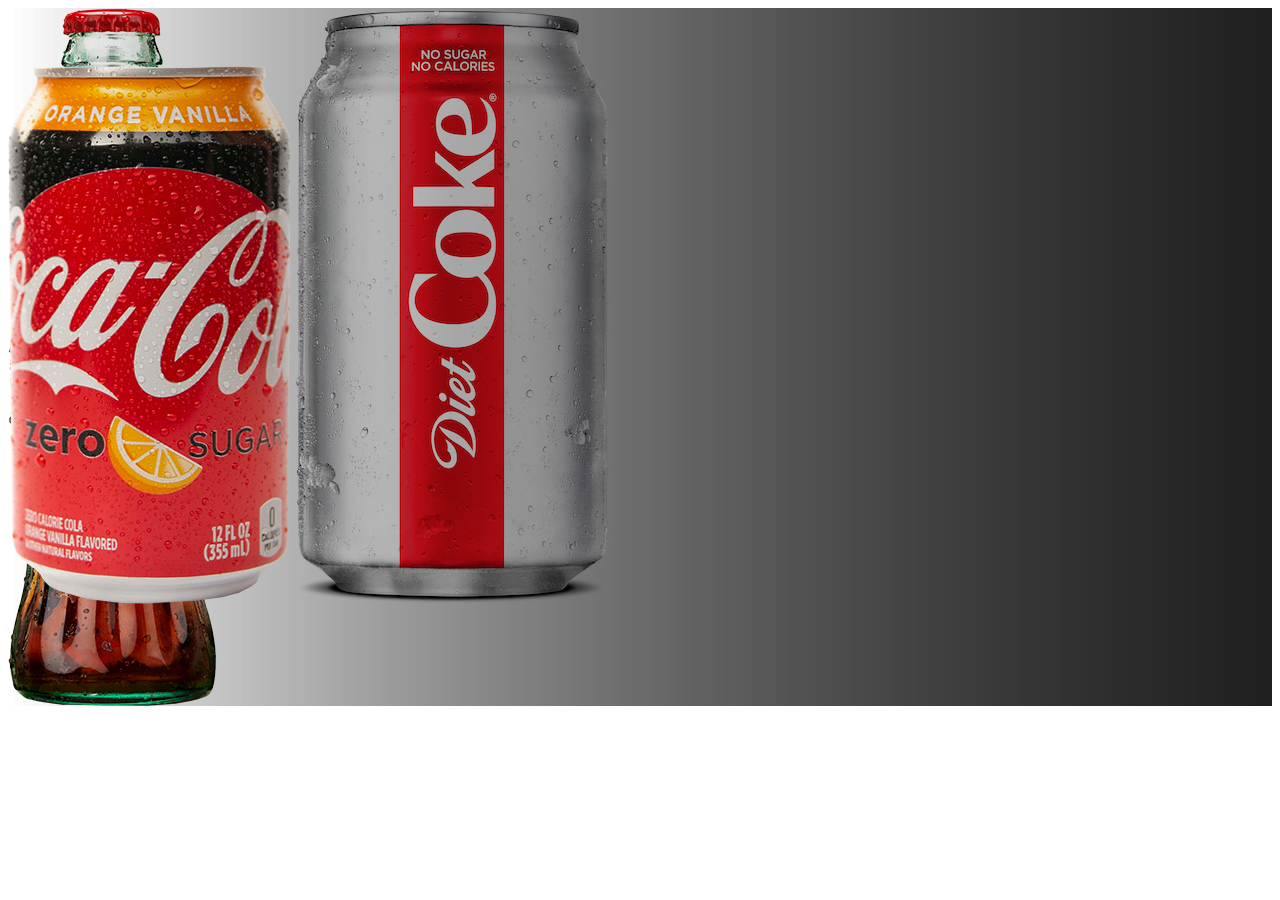
<file: triall.html>
<!DOCTYPE html>
<html lang="en">
<head>
    <meta charset="UTF-8">
    <meta http-equiv="X-UA-Compatible" content="IE=edge">
    <meta name="viewport" content="width=
    , initial-scale=1.0">
    <link rel="stylesheet" href="https://unpkg.com/swiper/swiper-bundle.min.css" />
    <title>Document</title>
</head>
<body>

    <div class="swiper-container mySwiper swiper-container-coverflow swiper-container-3d swiper-container-initialized swiper-container-horizontal swiper-container-pointer-events" style="cursor: grab;">
        <div class="swiper-wrapper">
            <img src="images/cocacola1.png"></div>
          <div class="swiper-slide-shadow-left" >
            <img src="images/cocacola2.png">
          <div class="swiper-slide-shadow-left"></div>
            <img src="images/cocacola3.png">
          <div class="swiper-slide-shadow-left"></div>
<!-- 
            <img src="https://swiperjs.com/demos/images/nature-4.jpg">
          <div class="swiper-slide-shadow-left" style="opacity: 3; transition-duration: 0ms;"></div><div class="swiper-slide-shadow-right" style="opacity: 0; transition-duration: 0ms;"></div></div>
          <div class="swiper-slide" role="group" aria-label="5 / 9" style="transition-duration: 0ms; transform: translate3d(0px, 0px, -200px) rotateX(0deg) rotateY(100deg) scale(1); z-index: -1;">
            <img src="https://swiperjs.com/demos/images/nature-5.jpg">
          <div class="swiper-slide-shadow-left" style="opacity: 2; transition-duration: 0ms;"></div><div class="swiper-slide-shadow-right" style="opacity: 0; transition-duration: 0ms;"></div></div>
          <div class="swiper-slide swiper-slide-prev" role="group" aria-label="6 / 9" style="transition-duration: 0ms; transform: translate3d(0px, 0px, -100px) rotateX(0deg) rotateY(50deg) scale(1); z-index: 0;">
            <img src="https://swiperjs.com/demos/images/nature-6.jpg">
          <div class="swiper-slide-shadow-left" style="opacity: 1; transition-duration: 0ms;"></div><div class="swiper-slide-shadow-right" style="opacity: 0; transition-duration: 0ms;"></div></div>
          <div class="swiper-slide swiper-slide-active" role="group" aria-label="7 / 9" style="transition-duration: 0ms; transform: translate3d(0px, 0px, 0px) rotateX(0deg) rotateY(0deg) scale(1); z-index: 1;">
            <img src="https://swiperjs.com/demos/images/nature-7.jpg">
          <div class="swiper-slide-shadow-left" style="opacity: 0; transition-duration: 0ms;"></div><div class="swiper-slide-shadow-right" style="opacity: 0; transition-duration: 0ms;"></div></div>
          <div class="swiper-slide swiper-slide-next" role="group" aria-label="8 / 9" style="transition-duration: 0ms; transform: translate3d(0px, 0px, -100px) rotateX(0deg) rotateY(-50deg) scale(1); z-index: 0;">
            <img src="https://swiperjs.com/demos/images/nature-8.jpg">
          <div class="swiper-slide-shadow-left" style="opacity: 0; transition-duration: 0ms;"></div><div class="swiper-slide-shadow-right" style="opacity: 1; transition-duration: 0ms;"></div></div>
          <div class="swiper-slide" role="group" aria-label="9 / 9" style="transition-duration: 0ms; transform: translate3d(0px, 0px, -200px) rotateX(0deg) rotateY(-100deg) scale(1); z-index: -1;">
            <img src="https://swiperjs.com/demos/images/nature-9.jpg">
          <div class="swiper-slide-shadow-left" style="opacity: 0; transition-duration: 0ms;"></div><div class="swiper-slide-shadow-right" style="opacity: 2; transition-duration: 0ms;"> -->
        
        </div></div>
        
        <div class="swiper-pagination swiper-pagination-bullets"><span class="swiper-pagination-bullet"></span><span class="swiper-pagination-bullet"></span><span class="swiper-pagination-bullet"></span><span class="swiper-pagination-bullet"></span><span class="swiper-pagination-bullet"></span><span class="swiper-pagination-bullet"></span><span class="swiper-pagination-bullet swiper-pagination-bullet-active"></span><span class="swiper-pagination-bullet"></span><span class="swiper-pagination-bullet"></span></div>
      <span class="swiper-notification" aria-live="assertive" aria-atomic="true"></span>
</body>
<script src="https://unpkg.com/swiper/swiper-bundle.min.js"></script>
<script>
    var swiper = new Swiper(".mySwiper", {
      effect: "coverflow",
      grabCursor: true,
      centeredSlides: true,
      slidesPerView: "auto",
      coverflowEffect: {
        rotate: 50,
        stretch: 0,
        depth: 100,
        modifier: 1,
        slideShadows: true,
      },
      pagination: {
        el: ".swiper-pagination",
      },
    });
  </script>
</html>
</file>
<file: stylings.css>
*{
    margin: 0;
    padding: 0;
    box-sizing: border-box;
    font-family: 'Poppins', sans-serif;
}
section
{position: relative;
width: 100%;
min-height: 100vh;
padding: 100px;
display: flex;
justify-content: space-between;
align-items: center;
background: #161616;
}

section .circle{
    position: absolute;
    top: 0;
    left: 0;
    width: 100%;
    height: 100%;
    background: #e51e2a;
    clip-path: circle(70% at right -20%);
}

header{position: absolute;
    top: 0;
    left: 0;
    width: 100%;
    padding: 40px, 100px;
    display: flex;
    justify-content: space-between;
    align-items: center;
}

header .logo {
    position: relative;
    max-width: 150px;
}
header .navigation{
position: relative;
display: flex;
}
header .navigation.active{
    position: fixed;
    top: 0;
    left: 0;
    width: 100%;
    height: 100%;
    background: #e51e2a;
    display: flex;
    flex-direction: column;
    justify-content: center;
    align-items: center;
    z-index: 10000;
    }

header.navigation li a{
    margin: 10px 0;
    font-size: 1.5em;
    font-weight: 300;
}


header .navigation li {
    list-style: none;
}
header .navigation li a {
    display: inline-block;
    color: #fff;
    font-weight: 500;
    text-decoration: none;
    margin-left: 40px;
}
.content {
    position: relative;
    width: 100%;
display: flex;
justify-content: space-between;
    align-items: center;
}

.content .textbox {
    position: relative;
    max-width: 600px; 
    margin-right: 20px;
}

.content .textbox h2 {
    color: #fff;
    font-size: 3em;
    margin-bottom: 10px;
    line-height: 1.4em;
    font-weight: bolder;
}
.content .textbox p {
    color: #fff;}

.content .textbox a {
    display: inline-block;
margin-top: 20px;
padding: 8px 20px;
background: #e51e2a;
color: #fff;
border-radius: 40px;
font-weight: 700;
letter-spacing: 1px;
text-decoration: none;}

.sci {position: absolute;
bottom: 40px;
left: 100px;
display: flex;
justify-content: center;
align-items: center;}

.sci li{
    list-style: none;
}
.sci li a{
    display: inline-block;
    margin-left: 15px;
    background: #222;
    width: 50px;
    height: 50px;
    display: flex;
    justify-content: center;
    align-items: center;
    border-radius: 50%;
    transition: 0.2s ease-in-out;
}
.sci li a:hover{
    background: #e51e2a;
    transform: translateY(-10px);
}
.sci li a img{
    filter: invert(1);
    transform:scale(0.5) ;
}
.swiper-container {
    width: 100%;
    padding-top: 50px;
    padding-bottom: 50px;
    }

.swiper-slide{
        background-position:center;
        background-size:cover;
        width: 180px;
        height: 460px;
    display: flex;
justify-content: center;}

.content .imgBox{
    width: 500px;
    display: flex;
    justify-content:flex-end;
}
.content .imgBox img {max-width: 150px;}

.swiper-slide img {
    position: absolute;
    bottom: 0;
    max-height: 100%;

}
.swiper-container-3d .swiper-slide-shadow-left ,
    .swiper-container-3d .swiper-slide-shadow-right{background-image: none;
}

@media (max-width: 991px)
{
    header {
        padding:40px;
    }
    section {

        /* position: relative;
        width: 100%;
        min-height: 100vh;
        display: flex;
        justify-content: space-between;
        align-items: center;
        background: #161616; */

        padding: 150px 40px;
    }
    .sci {
        left: 40px;
    }
    .content{
        flex-direction: column;
    }
    .content .textbox, .content .imgBox{
        max-width: 100%;
    }
    .swiper-slide{

        /* background-position:center;
        background-size:cover;
        width: 180px;
        display: flex;
justify-content: center; */

        height: 300px;
    
    }
    .navigation
    {display: none;}
    .toggle{
        position: relative;
        width: 30px;
        height: 30px;
        background: url(images/menu.png) ;
        background-size: 30px;
        background-repeat: no-repeat;
        background-position: center;
        cursor:pointer;
        z-index: 10000;
    }
    .toggle.active{
        position: fixed;
        right: 40px;
        background: url(images/close.png) ;
        background-size: 25px;
        background-repeat: no-repeat;
        background-position: center;
    }
}
</file>
<file: style.css>
*{
    margin: 0;
    padding: 0;
    box-sizing: border-box;
    font-family: 'Poppins', sans-serif;
}
section
{position: relative;
width: 100%;
min-height: 100vh;
padding: 100px;
display: flex;
justify-content: space-between;
align-items: center;
background: #161616;
}

section .circle{
    position: absolute;
    top: 0;
    left: 0;
    width: 100%;
    height: 100%;
    background: #e51e2a;
    clip-path: circle(70% at right -20%);
}

header{position: absolute;
    top: 0;
    left: 0;
    width: 100%;
    padding: 40px, 100px;
    display: flex;
    justify-content: space-between;
    align-items: center;
}

header .logo {
    position: relative;
    max-width: 150px;
}
header .navigation{
position: relative;
display: flex;
}

header .navigation li {
    list-style: none;
}
header .navigation li a {
    display: inline-block;
    color: #fff;
    font-weight: 500;
    text-decoration: none;
    margin-left: 40px;
}
.content {
    position: relative;
    width: 100%;
display: flex;
justify-content: space-between;
    align-items: center;
}

.content .textbox {
    position: relative;
    max-width: 600px; 
    margin-right: 20px;
}

.content .textbox h2 {
    color: #fff;
    font-size: 3em;
    margin-bottom: 10px;
    line-height: 1.4em;
    font-weight: bolder;
}
.content .textbox p {
    color: #fff;}

.content .textbox a {
    display: inline-block;
margin-top: 20px;
padding: 8px 20px;
background: #e51e2a;
color: #fff;
border-radius: 40px;
font-weight: 700;
letter-spacing: 1px;
text-decoration: none;}

.sci {position: absolute;
bottom: 40px;
left: 100px;
display: flex;
justify-content: center;
align-items: center;}

.sci li{
    list-style: none;
}
.sci li a{
    display: inline-block;
    margin-left: 15px;
    background: #222;
    width: 50px;
    height: 50px;
    display: flex;
    justify-content: center;
    align-items: center;
    border-radius: 50%;
    transition: 0.2s ease-in-out;
}
.sci li a:hover{
    background: #e51e2a;
    transform: translateY(-10px);
}
.sci li a img{
    filter: invert(1);
    transform:scale(0.5) ;
}
.imgbox {display: flex;}
.swiper-container {
    width: 100%;
    height: 18vw;
    padding-top: 50px;
    padding-bottom: 50px;
    }

.swiper-slide{
        background-position:center;
        background-size:cover;
        width: 300px;
        height: 300px;}

/* %transition_all_03s {
  transition:all .3s ease;
}
%backface_visibility_hidden{
  backface-visibility:hidden;
  -webkit-backface-visibility:hidden;
}

*, *:before, *:after {
  box-sizing: border-box;
  margin: 0;
  padding: 0;
}

.swiper-container {
  width: 100%;
  height: 28vw;
  transition:opacity .6s ease;
  &.swiper-container-coverflow{
    padding-top:2%;
  }
  &.loading{
    opacity:0;
    visibility:hidden;
  }
  &:hover{
    .swiper-button-prev,
    .swiper-button-next{
      transform:translateX(0);
      opacity:1;
      visibility:visible;
    }
  }
}
.swiper-wrapper{

}
.swiper-slide{
  background-position:center;
  background-size:cover;
  .slide-inner{
    
  }
  .entity-img{
    display:none;
  }
  .content{
    position:absolute;
    top:40%;
    left:0;
    width:50%;
    padding-left:5%;
    color:#fff;
    .title{
      font-size:2.6em;
      font-weight:bold;
      margin-bottom:30px;
    }
    .caption{
      display:block;
      font-size:13px;
      line-height:1.4;
    }
  }
}
[class^="swiper-button-"]{
  width:44px;
  opacity:0;
  visibility:hidden;
  @extend %transition_all_03s;
}
.swiper-button-prev{
  transform:translateX(50px);
}
.swiper-button-next{
  transform:translateX(-50px);
}
.swiper-container-horizontal{
  >.swiper-pagination-bullets{
    .swiper-pagination-bullet{
      margin:0 9px;
      position:relative;
      width:12px;
      height:12px;
      background-color:#fff;
      opacity:.4;
      @extend %transition_all_03s;
      &::before{
        content:'';
        position:absolute;
        top:50%;
        left:50%;
        width:18px;
        height:18px;
        transform:translate(-50%, -50%);
        border:0px solid #fff;
        border-radius:50%;
        @extend %transition_all_03s;
      }
      &:hover,
      &.swiper-pagination-bullet-active{
        opacity:1;
      }
      &.swiper-pagination-bullet-active{
        &::before{
          border-width:1px;
        }
      }
    }
  }
}

// Mediaqueries
@media(max-width:1180px){
  .swiper-slide{
    .content{
      .title{
        font-size:25px;
      }
      .caption{
        font-size:12px;
      }
    }
  }
}
@media(max-width:1023px){
  .swiper-container {
    height:40vw;
    &.swiper-container-coverflow{
      padding-top:0;
    }
  }
} */
</file>
